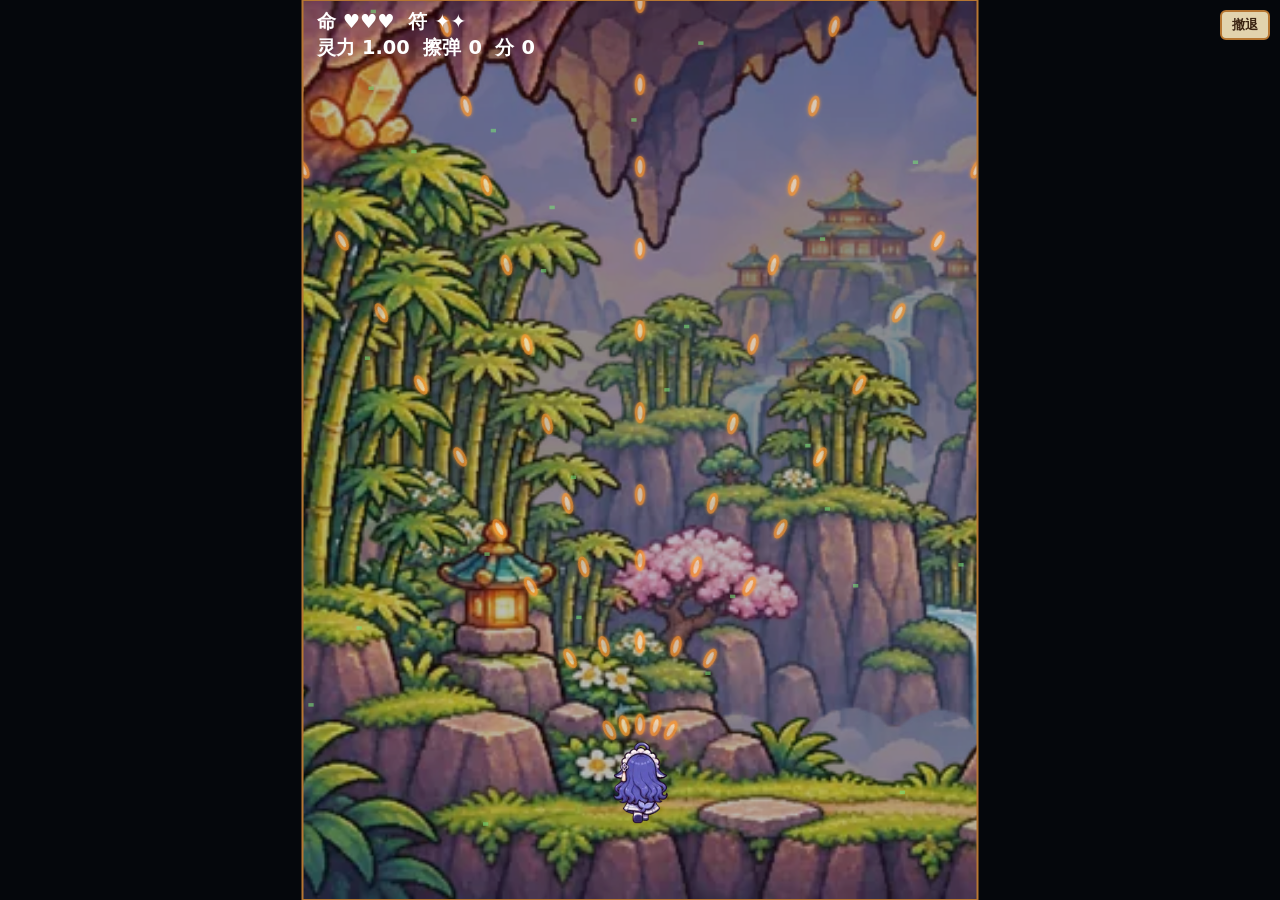
<file: danmaku/offline/index.html>
<!doctype html>
<html lang="zh-CN">
<head>
<meta charset="utf-8">
<title>斗法离线版</title>
<link rel="stylesheet" href="xs.css">
<style>
  html, body { margin: 0; height: 100%; background: #05070c; overflow: hidden; }
  /* .xs-dm 是 position:absolute; inset:0，需要一个定位祖先把它撑满 */
  #host { position: fixed; inset: 0; }
</style>
</head>
<body>
<div id="host"></div>
<script type="module" src="harness.js"></script>
</body>
</html>
</file>
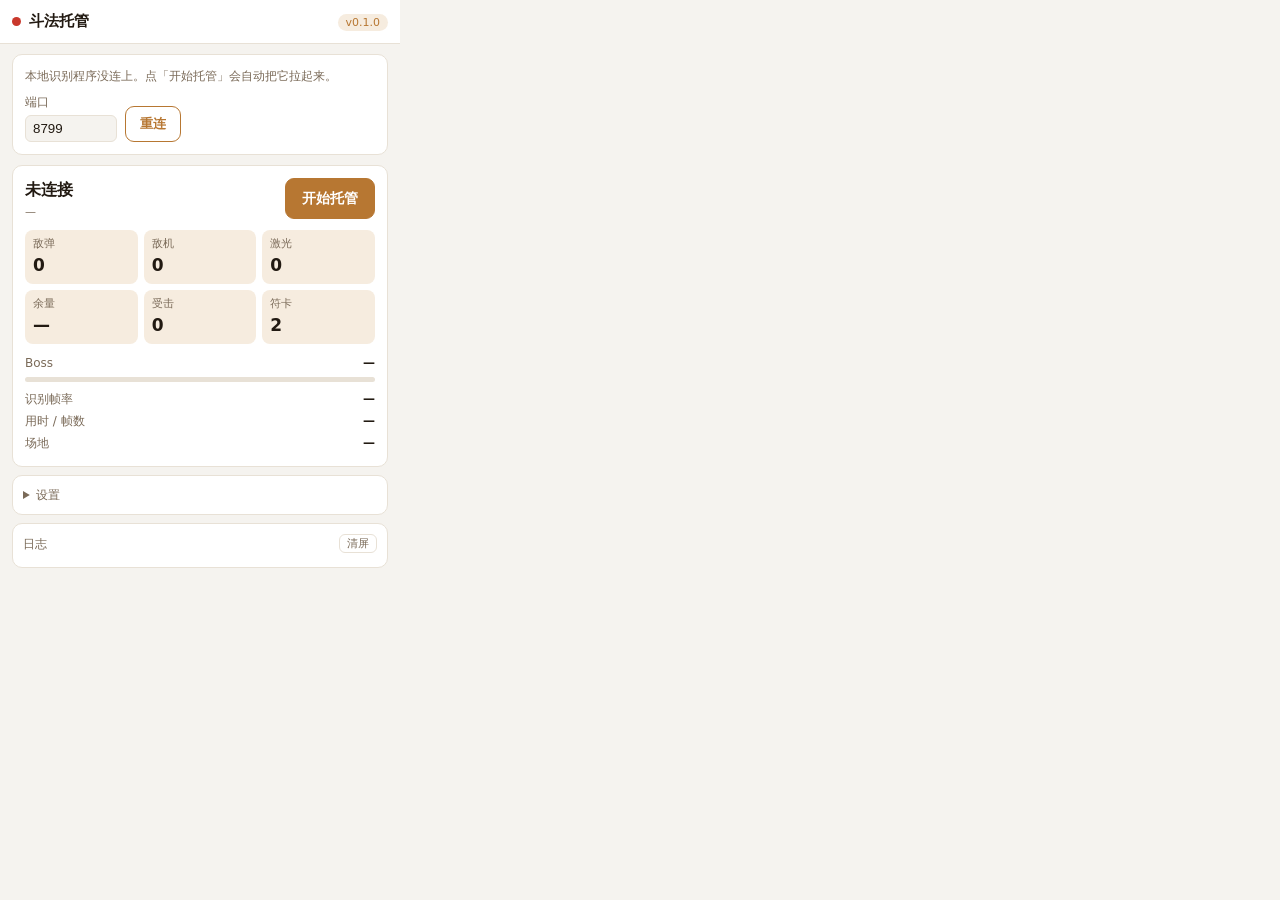
<file: danmaku/popup.html>
<!doctype html>
<html lang="zh-CN">
<head>
  <meta charset="utf-8">
  <title>斗法托管</title>
  <link rel="stylesheet" href="popup.css">
</head>
<body>
  <header class="top">
    <div class="brand">
      <span class="dot" id="dot"></span>
      <h1>斗法托管</h1>
    </div>
    <div class="top-right">
      <span class="pill" id="ver">v0.1.0</span>
    </div>
  </header>

  <div class="conn" id="conn">
    <p id="connMsg">本地识别程序没连上。点「开始托管」会自动把它拉起来。</p>
    <div class="row">
      <label>端口
        <input id="port" type="number" min="1024" max="65535" step="1" value="8799">
      </label>
      <button class="btn ghost" id="retry">重连</button>
    </div>
    <div class="conn-help hide" id="connHelp">
      <p>自动启动要先装一次 Native 宿主（只这一次）。在 <code>danmaku</code> 目录里
        <b>双击 <code>一键安装.bat</code></b> 就行，不用敲命令。</p>
      <p>装完把扩展在 <code>chrome://extensions</code> 里点一下刷新（新版要了
        nativeMessaging 权限），再点上面的「重连」。</p>
      <p>扩展 ID：<code id="extId">—</code></p>
    </div>
  </div>

  <section class="tab">
    <div class="card main">
      <div class="main-row">
        <div>
          <div class="state" id="state">未连接</div>
          <div class="sub" id="stateSub">—</div>
        </div>
        <button class="btn big" id="toggle">开始托管</button>
      </div>
      <div class="grid3">
        <div class="kpi"><small>敌弹</small><b id="kBullets">0</b></div>
        <div class="kpi"><small>敌机</small><b id="kHaz">0</b></div>
        <div class="kpi"><small>激光</small><b id="kLas">0</b></div>
        <div class="kpi"><small>余量</small><b id="kClr">—</b></div>
        <div class="kpi"><small>受击</small><b id="kHits">0</b></div>
        <div class="kpi"><small>符卡</small><b id="kBombs">2</b></div>
      </div>
      <div class="card-row"><span>Boss</span><b id="kBoss">—</b></div>
      <div class="hpbar"><i id="hpFill"></i></div>
      <div class="card-row"><span>识别帧率</span><b id="kFps">—</b></div>
      <div class="card-row"><span>用时 / 帧数</span><b id="kTime">—</b></div>
      <div class="card-row"><span>场地</span><b id="kField">—</b></div>
    </div>

    <details class="card" id="setBox">
      <summary>设置</summary>
      <label class="sw-row">
        <span>演练模式<em>只识别，不动鼠标（先看识别准不准）</em></span>
        <span class="switch"><input type="checkbox" id="cfgDry"><span></span></span>
      </label>
      <label class="sw-row">
        <span>自动放符卡<em>躲不掉时清屏保命</em></span>
        <span class="switch"><input type="checkbox" id="cfgBomb" checked><span></span></span>
      </label>
      <div class="row2">
        <label>预判时长<select id="cfgHorizon">
          <option value="0.30">0.30 秒（更保守）</option>
          <option value="0.45" selected>0.45 秒</option>
          <option value="0.60">0.60 秒</option>
        </select></label>
        <label>反应<select id="cfgReaction">
          <option value="0.7">灵敏</option>
          <option value="1.0" selected>标准</option>
          <option value="1.6">稳</option>
        </select></label>
      </div>
      <div class="row2">
        <label>识别帧率<select id="cfgFps">
          <option value="20">20</option>
          <option value="30" selected>30</option>
          <option value="45">45</option>
          <option value="60">60</option>
        </select></label>
        <label class="hint-label">改了立刻生效</label>
      </div>
    </details>

    <div class="card">
      <div class="logs-head">
        <span>日志</span>
        <button class="mini" id="clearLogs">清屏</button>
      </div>
      <ul class="logs" id="logs"></ul>
    </div>
  </section>

  <script src="popup.js"></script>
</body>
</html>
</file>
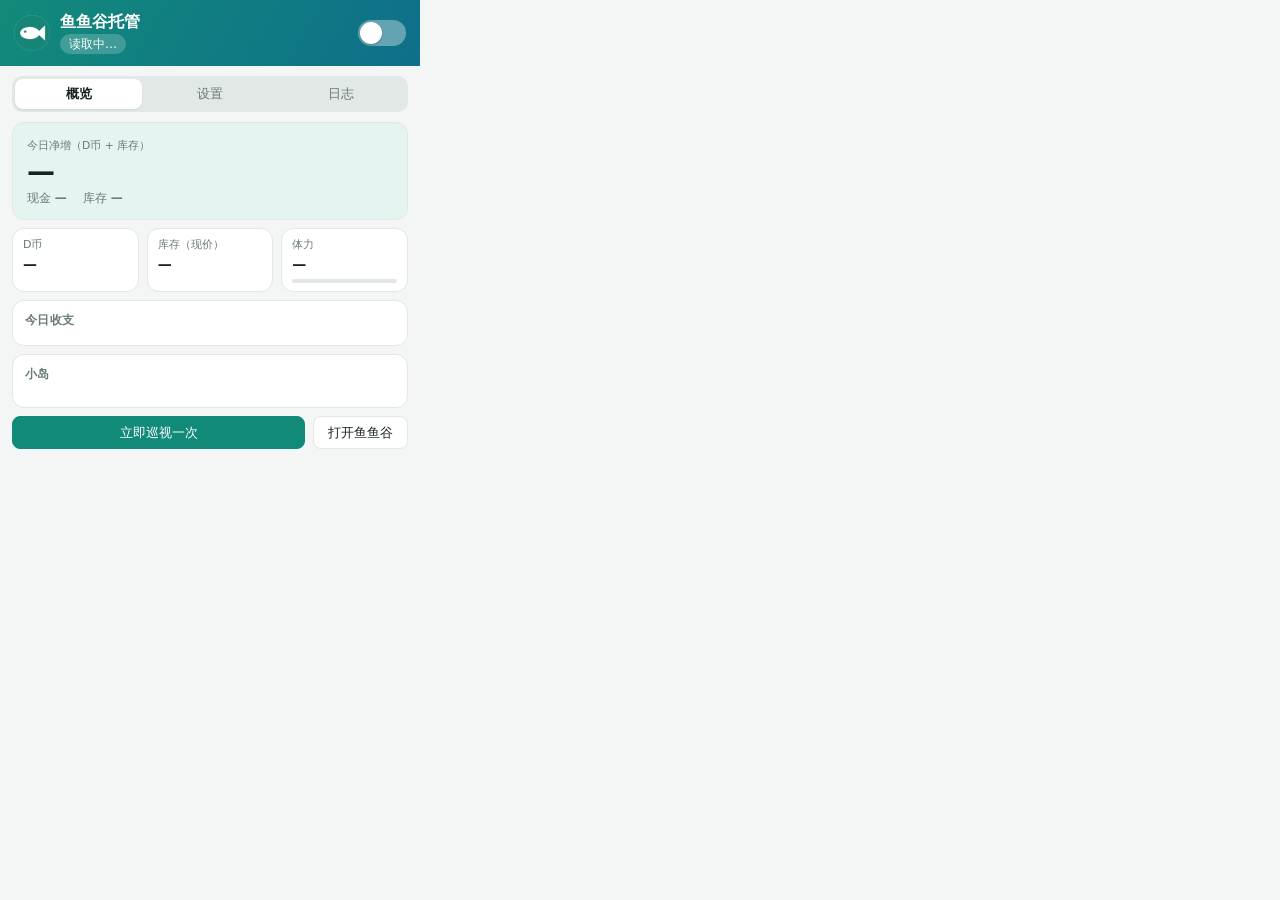
<file: extension/popup.html>
<!doctype html>
<html lang="zh-CN">
<head>
  <meta charset="utf-8" />
  <title>鱼鱼谷托管</title>
  <link rel="stylesheet" href="popup.css" />
</head>
<body>
  <header class="top">
    <img src="icons/48.png" alt="" />
    <div class="top-title">
      <h1>鱼鱼谷托管</h1>
      <div id="state" class="pill">读取中…</div>
    </div>
    <label class="switch big" title="托管总开关"><input type="checkbox" id="enabled" /><span></span></label>
  </header>

  <section id="confirm" class="card warn" hidden>
    <p><b>首次开启会自动花 D币 升级小岛。</b>只买预计 <span id="confirm-days"></span> 天内回本的项目（地块、鱼竿、镐子、洒水器、蟹笼、动物），新岛大约花 800 万，始终保留 <span id="confirm-reserve"></span> 余额。</p>
    <div class="row">
      <button id="confirm-yes" class="primary">开启并投资</button>
      <button id="confirm-noinvest">开启但不投资</button>
      <button id="confirm-cancel" class="ghost">取消</button>
    </div>
  </section>

  <nav class="tabs" role="tablist">
    <button role="tab" data-tab="home" aria-selected="true">概览</button>
    <button role="tab" data-tab="settings" aria-selected="false">设置</button>
    <button role="tab" data-tab="logs" aria-selected="false">日志</button>
  </nav>

  <main id="tab-home">
    <section class="hero">
      <small>今日净增（D币 + 库存）</small>
      <strong id="net">—</strong>
      <div class="hero-sub"><span>现金 <b id="net-cash">—</b></span><span>库存 <b id="net-stock">—</b></span></div>
    </section>
    <section class="tiles">
      <div class="tile"><small>D币</small><b id="coins">—</b></div>
      <div class="tile"><small>库存（现价）</small><b id="stock">—</b></div>
      <div class="tile"><small>体力</small><b id="energy">—</b><i class="bar"><i id="energy-bar"></i></i></div>
    </section>
    <section class="card">
      <h2>今日收支</h2>
      <dl id="pnl" class="pnl"></dl>
    </section>
    <section class="card">
      <h2>小岛</h2>
      <div id="chips" class="chips"></div>
      <dl id="isle" class="pnl"></dl>
    </section>
    <div class="row">
      <button id="run" class="primary">立即巡视一次</button>
      <button id="open">打开鱼鱼谷</button>
    </div>
  </main>

  <main id="tab-settings" hidden>
    <section class="card">
      <h2>基本</h2>
      <label class="opt"><span>演练模式<small>只算计划，不提交</small></span><i class="switch"><input type="checkbox" data-path="dry" /><span></span></i></label>
      <label class="opt"><span>自动打开站点标签页<small>托管开着但没有标签页时</small></span><i class="switch"><input type="checkbox" data-path="autoTab" /><span></span></i></label>
    </section>
    <section class="card">
      <h2>经营</h2>
      <label class="opt"><span>自动投资升级</span><i class="switch"><input type="checkbox" data-path="invest.enabled" /><span></span></i></label>
      <label class="opt"><span>回本期上限（天）</span><input type="number" min="1" max="60" step="1" data-path="invest.maxPaybackDays" /></label>
      <label class="opt"><span>保留余额（D币）</span><input type="number" min="0" step="100000" data-path="invest.reserveCoins" /></label>
      <label class="opt"><span>货船低买高卖</span><i class="switch"><input type="checkbox" data-path="cargo.enabled" /><span></span></i></label>
      <label class="opt"><span>加工坊</span><i class="switch"><input type="checkbox" data-path="craft.enabled" /><span></span></i></label>
      <label class="opt"><span>52弟 五子棋<small>每天 52 局，本地求必胜棋谱</small></span><i class="switch"><input type="checkbox" data-path="npc.enabled" /><span></span></i></label>
      <label class="opt"><span>体力不够时买咖啡</span><i class="switch"><input type="checkbox" data-path="energy.coffee" /><span></span></i></label>
    </section>
    <section class="card">
      <h2>卖货</h2>
      <label class="opt"><span>自动卖货</span><i class="switch"><input type="checkbox" data-path="sell.enabled" /><span></span></i></label>
      <label class="opt"><span>卖出门槛（%）<small>当前价 ÷ 未来最高价；0 = 有货就卖</small></span><input type="number" min="0" max="100" step="1" data-path="sell.ratio" data-scale="100" /></label>
      <label class="opt"><span>行情预测范围（岛日）<small>越小囤货越少</small></span><input type="number" min="0" max="20" step="1" data-path="sell.horizonIsleDays" /></label>
    </section>
    <section class="card">
      <h2>防偷</h2>
      <label class="opt"><span>自动续守家道具<small>被偷后 24 小时内或设了离线时段时，约 2400 D/天</small></span><i class="switch"><input type="checkbox" data-path="defense.guardItems" /><span></span></i></label>
      <label class="opt"><span>每天有固定时段关浏览器<small>种地会避开在这段时间成熟</small></span><i class="switch"><input type="checkbox" data-path="offline.enabled" /><span></span></i></label>
      <label class="opt"><span>离线时段（北京时间）</span><span class="pair"><input type="time" data-path="offline.from" /> – <input type="time" data-path="offline.to" /></span></label>
    </section>
    <section class="card">
      <h2>擂台</h2>
      <label class="opt"><span>擂台日常<small>免费：每天 30 场 + 5 个宝箱，自动换装加点</small></span><i class="switch"><input type="checkbox" data-path="arena.enabled" /><span></span></i></label>
      <label class="opt"><span>花 D币 养大肥鱼<small>训练、买史诗装备、强化；只影响守家和偷菜</small></span>
        <select data-path="arena.spend"><option value="auto">开了偷菜或离线时才花</option><option value="on">总是</option><option value="off">从不</option></select></label>
      <label class="opt"><span>每日上限（D币）</span><input type="number" min="0" step="10000" data-path="arena.dailyBudget" /></label>
    </section>
    <section class="card">
      <h2>偷菜 <em>默认关</em></h2>
      <label class="opt"><span>自动偷菜<small>盯着活跃小岛，保护期一过就去</small></span><i class="switch"><input type="checkbox" data-path="steal.enabled" /><span></span></i></label>
      <label class="opt"><span>自动买斗篷和菜篮<small>3700 D/天</small></span><i class="switch"><input type="checkbox" data-path="steal.items" /><span></span></i></label>
      <label class="opt"><span>一趟期望收益下限（D币）</span><input type="number" min="0" step="500" data-path="steal.minEV" /></label>
      <label class="opt"><span>串门帮忙<small>每天最多约 4000 D，要花体力和饲料</small></span><i class="switch"><input type="checkbox" data-path="help.enabled" /><span></span></i></label>
    </section>
  </main>

  <main id="tab-logs" hidden>
    <div class="row end">
      <button id="export" class="ghost small">导出每小时账本</button>
      <button id="clear" class="ghost small">清空</button>
    </div>
    <div id="logs" class="logs"></div>
  </main>

  <script type="module" src="popup.js"></script>
</body>
</html>
</file>
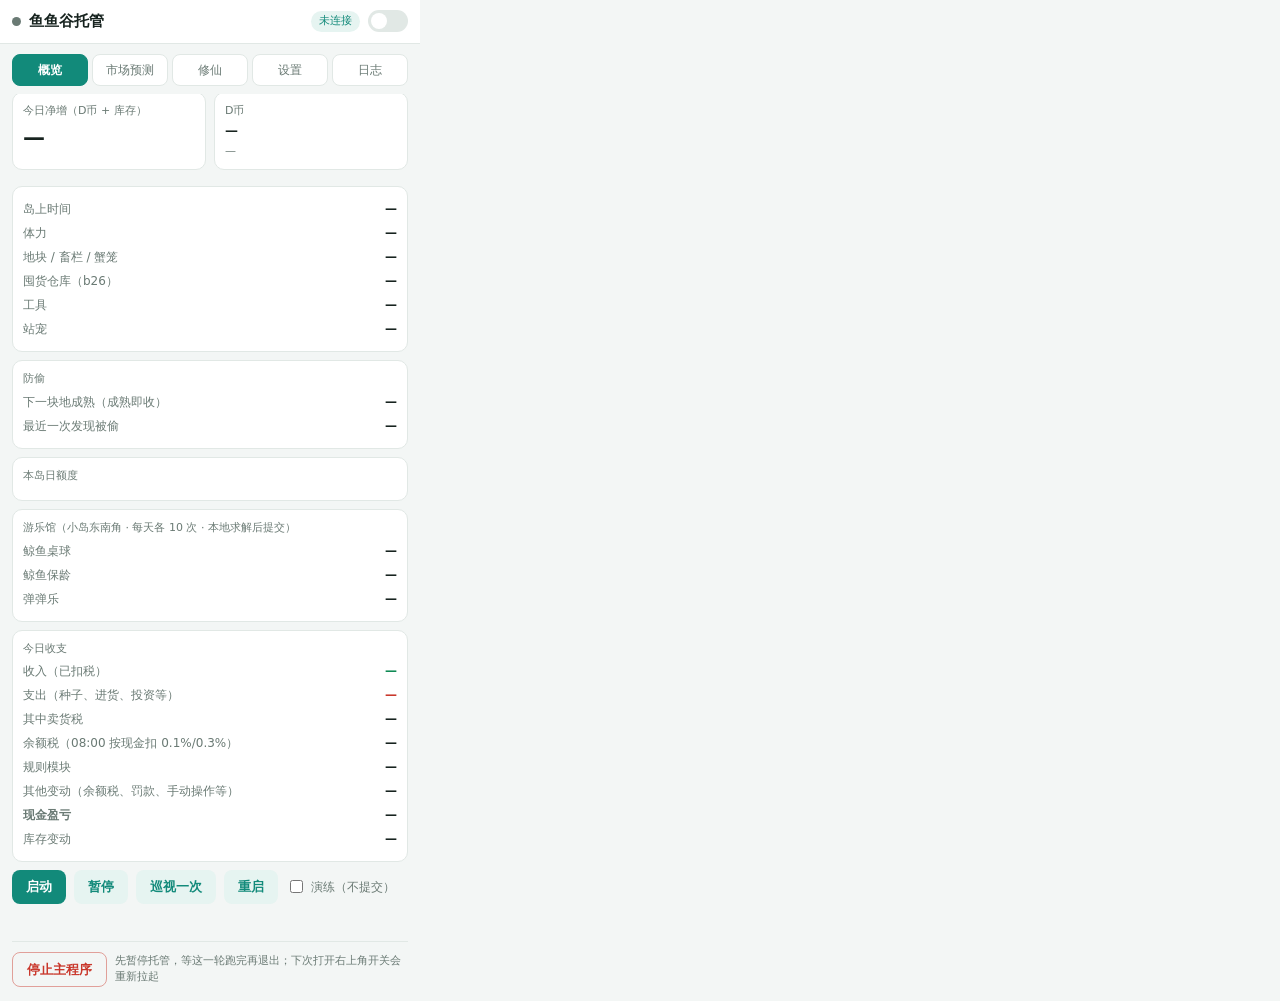
<file: gui/popup.html>
<!doctype html>
<html lang="zh-CN">
<head>
  <meta charset="utf-8" />
  <title>鱼鱼谷托管</title>
  <link rel="stylesheet" href="popup.css" />
</head>
<body>
  <header class="top">
    <div class="brand">
      <span class="dot" id="dot"></span>
      <h1>鱼鱼谷托管</h1>
      <span class="ver" id="ver"></span>
    </div>
    <div class="top-right">
      <span class="pill" id="linkState">未连接</span>
      <label class="switch" title="一键托管：主程序没在跑时会自动拉起；关掉只是暂停，不退出进程">
        <input type="checkbox" id="enabled" /><span></span>
      </label>
    </div>
  </header>

  <div class="conn launch-box" id="connBox" hidden>
    <p><b>主程序没有运行。</b>打开右上角的开关会自动启动它（无需开机自启，也不用敲命令）。</p>
    <p class="muted">自动启动失败时，也可以用下面的按钮或命令兜底：</p>
    <div class="row">
      <button id="btnLaunch">启动主程序</button>
      <button id="reconnect" class="ghost">已启动，重新连接</button>
    </div>
    <p class="muted" id="launchHint" style="margin-top:8px"></p>
    <code>如果按钮无效：在项目目录执行 node yuyugu2.mjs</code>
    <div class="row" style="margin-top:8px">
      <label>端口 <input type="number" id="port" value="8787" min="1" max="65535" /></label>
    </div>
  </div>

  <nav class="tabs">
    <button data-tab="overview" class="on">概览</button>
    <button data-tab="market">市场预测</button>
    <button data-tab="xian">修仙</button>
    <button data-tab="settings">设置</button>
    <button data-tab="logs">日志</button>
  </nav>

  <!-- 概览 -->
  <section id="tab-overview" class="tab">
    <div class="grid2">
      <div class="card big">
        <small>今日净增（D币 + 库存）</small>
        <b id="dayNet">—</b>
        <div class="sub" id="dayNetSub"></div>
      </div>
      <div class="card">
        <small>D币</small>
        <b id="coins">—</b>
        <div class="sub" id="stock">—</div>
      </div>
    </div>
    <div class="card">
      <div class="card-row"><span>岛上时间</span><b id="isleTime">—</b></div>
      <div class="card-row"><span>体力</span><b id="energy">—</b></div>
      <div class="card-row"><span>地块 / 畜栏 / 蟹笼</span><b id="scale">—</b></div>
      <div class="card-row"><span>囤货仓库（b26）</span><b id="vault">—</b></div>
      <div class="card-row"><span>工具</span><b id="tools">—</b></div>
      <div class="card-row"><span>站宠</span><b id="petCare">—</b></div>
    </div>
    <div class="card">
      <small>防偷</small>
      <div class="card-row"><span>下一块地成熟（成熟即收）</span><b id="ripeAt">—</b></div>
      <div class="card-row"><span>最近一次发现被偷</span><b id="stolenAt">—</b></div>
    </div>
    <div class="card">
      <small>本岛日额度</small>
      <div class="quotas" id="quotas"></div>
    </div>
    <div class="card">
      <small>游乐馆（小岛东南角 · 每天各 10 次 · 本地求解后提交）</small>
      <div class="card-row"><span>鲸鱼桌球</span><b id="xArcPool">—</b></div>
      <div class="card-row"><span>鲸鱼保龄</span><b id="xArcBowl">—</b></div>
      <div class="card-row"><span>弹弹乐</span><b id="xArcBounce">—</b></div>
    </div>
    <div class="card">
      <small>今日收支</small>
      <div class="card-row"><span>收入（已扣税）</span><b class="up" id="earn">—</b></div>
      <div class="card-row"><span>支出（种子、进货、投资等）</span><b class="down" id="spend">—</b></div>
      <div class="card-row"><span>其中卖货税</span><b id="tax">—</b></div>
      <div class="card-row"><span>余额税（08:00 按现金扣 0.1%/0.3%）</span><b id="balTax">—</b></div>
      <div class="card-row"><span>规则模块</span><b id="rulesInfo">—</b></div>
      <div class="card-row" id="otherRow" hidden><span>其他变动（余额税、罚款、手动操作等）</span><b id="other">—</b></div>      <div class="card-row"><span><b>现金盈亏</b></span><b id="cashNet">—</b></div>
      <div class="card-row"><span>库存变动</span><b id="stockNet">—</b></div>
    </div>
    <div class="actions">
      <button id="btnStart">启动</button>
      <button id="btnStop" class="ghost">暂停</button>
      <button id="btnOnce" class="ghost">巡视一次</button>
      <button id="btnRestart" class="ghost" title="杀掉当前进程并重新拉起，用来让改动后的代码生效">重启</button>
      <label class="chk"><input type="checkbox" id="dry" /> 演练（不提交）</label>
    </div>
    <div class="statusline" id="statusline"></div>
    <!-- 「暂停」只停托管、进程留着给面板看状态；「停止主程序」连进程一起退。
         两个按钮分开放，避免想暂停时误点到退出。 -->
    <div class="danger-zone">
      <button id="btnExit" class="danger" title="暂停托管并退出主程序进程（不是只暂停）">停止主程序</button>
      <span class="muted">先暂停托管，等这一轮跑完再退出；下次打开右上角开关会重新拉起</span>
    </div>
  </section>

  <!-- 市场预测 -->
  <section id="tab-market" class="tab" hidden>
    <div class="market-head">
      <div>
        <label>往后看几个岛日 <input type="number" id="mDays" value="12" min="1" max="24" /></label>
        <label>未来价折让 % <input type="number" id="mMark" value="6" min="0" max="50" /></label>
      </div>
      <button id="mRefresh">刷新</button>
    </div>
    <div class="market-forecast" id="mForecast"></div>
    <div class="table-wrap">
      <table class="tbl" id="mTable">
        <thead>
          <tr><th>货物</th><th>数量</th><th>现价%</th><th>峰值%</th><th>几天后</th><th>卖线</th><th>建议</th></tr>
        </thead>
        <tbody></tbody>
      </table>
    </div>
  </section>

  <!-- 修仙 -->
  <section id="tab-xian" class="tab" hidden>
    <div class="card">
      <div class="card-row">
        <span>自动修仙</span>
        <label class="switch" title="开启后每轮巡视自动收菜、浇水、炼丹、打坐">
          <input type="checkbox" id="xEnabled" /><span></span>
        </label>
      </div>
      <div class="note" id="xHint">
        灵石只在修仙内部循环（买种子、学功法、融合），<b>换不成 D 币</b>，
        开不开都不影响现金收益；开了只会额外提交动作。
      </div>
    </div>

    <div class="grid2">
      <div class="card big">
        <small>境界</small>
        <b id="xRealm">—</b>
        <div class="sub" id="xCv">—</div>
      </div>
      <div class="card">
        <small>灵石</small>
        <b id="xStone">—</b>
        <div class="sub" id="xGarden">—</div>
      </div>
    </div>

    <div class="card">
      <div class="card-row"><span>灵力</span><b id="xEnergy">—</b></div>
      <div class="card-row"><span>水壶</span><b id="xCan">—</b></div>
      <div class="card-row"><span>田亩</span><b id="xPlots">—</b></div>
      <div class="card-row"><span>地里</span><b id="xGround">—</b></div>
      <div class="card-row"><span>地里作物</span><b id="xPlotDetail">—</b></div>
      <div class="card-row"><span>药材 / 种子 / 丹药</span><b id="xBag">—</b></div>
      <div class="card-row"><span>丹炉</span><b id="xBrew">—</b></div>
      <div class="card-row"><span>打坐</span><b id="xMed">—</b></div>
      <div class="card-row"><span>功法</span><b id="xTech">—</b></div>
      <div class="card-row"><span>下次为修仙醒来</span><b id="xWake">—</b></div>
    </div>

    <div class="card">
      <small>战力与功法（本地按规则算：境界层数 × 灵根效率 × 功法倍率）</small>
      <div id="xCombat"></div>
    </div>

    <div class="card">
      <small>灵根与融合（融合不可逆，灵根 −1）</small>
      <div id="xRoots"></div>
    </div>

    <div class="card">
      <small class="has-hint" title="试炼就是论剑台的三关（秘境竹林 / 魔窟 / 葬剑山），切磋不在其中。论剑台在宗门广场上，和丹房、藏经阁的门并列，不在藏经阁里。&#10;秘境探索是另一套池子（每天 3 次）：右上角常驻菜单的「🗺 秘境」和论剑台对话框里都能进。">试炼 · 论剑台（首通给培元丹 · 战斗是弹幕小游戏，只能手动点）</small>
      <div id="xStages"></div>
    </div>

    <div class="card">
      <small>人脉（好感 / 关系 / 往事章节）</small>
      <div id="xNpc"></div>
    </div>

    <div class="card">
      <small>丹方（手里的材料够不够炼）</small>
      <div id="xRecipes"></div>
    </div>

    <div class="card">
      <small>作物（种子价 / 卖价 / 生长时间 / 解锁药园等级）</small>
      <div id="xCrops"></div>
    </div>

    <div class="card">
      <small>资源统计（灵石口径）</small>
      <div class="card-row"><span>修仙家底（灵石 + 药材 + 种子 + 丹药 + 成熟作物）</span><b id="xAssets">—</b></div>
      <div class="card-row"><span>药材 / 种子</span><b id="xAssetHerbs">—</b></div>
      <div class="card-row"><span>丹药 / 地里可收</span><b id="xAssetPills">—</b></div>
      <div class="card-row"><span>秘境材料（无用途，不估值）</span><b id="xAssetMats">—</b></div>
      <div class="card-row"><span>累计收获 / 动作</span><b id="xAssetHist">—</b></div>
      <div class="card-row"><span>今日丹毒 / 斗法</span><b id="xAssetDaily">—</b></div>
      <div class="card-row"><span>试炼首通 / 剧情</span><b id="xAssetClears">—</b></div>
    </div>

    <div class="card">
      <small>修仙 2.0 · 宗门、人脉与秘境</small>
      <div class="card-row"><span>宗门身份 / 心境 / 气运 / 声望 / 贡献</span><b id="x2Sect">—</b></div>
      <div class="card-row"><span>今日俸禄</span><b id="x2Stipend">—</b></div>
      <div class="card-row"><span>宗门委托</span><b id="x2Tasks">—</b></div>
      <div class="card-row"><span>人脉叙话</span><b id="x2Talk">—</b></div>
      <div class="card-row"><span>机缘</span><b id="x2Ev">—</b></div>
      <div class="card-row"><span>同门斗法</span><b id="x2Duel">—</b></div>
      <div class="card-row"><span>秘境次数</span><b id="x2Realm">—</b></div>
      <div class="card-row"><span>秘境地图</span><b id="x2Areas">—</b></div>
      <div class="card-row"><span>配招</span><b id="x2Slots">—</b></div>
      <div class="card-row"><span>材料（玄铁 / 灵玉 / 妖丹）</span><b id="x2Mats">—</b></div>
    </div>

    <div class="card xian">
      <small>策略</small>
      <div class="field">
        <label class="has-hint" title="药园 Lv5 之前，培元丹每颗 +40 药园经验，比早一天升境界更划算">突破策略</label>
        <select id="xBreak">
          <option value="smart">先攒丹喂药园（推荐）</option>
          <option value="eager">到瓶颈就突破</option>
          <option value="manual">不自动突破</option>
        </select>
      </div>
      <div class="field">
        <label class="has-hint" title="融合会减少一条基础灵根，且不可逆；失败还会掉修为">自动融合灵根</label>
        <input type="checkbox" id="xFuse" />
      </div>
      <div class="field">
        <label class="has-hint" title="严格按这个数留：灵力低于它就停掉所有耗灵力的动作（锄地、播种、浇水、收菜、炼丹都停），先把灵力补回来——背包里有回灵丹就先吃一颗，没有就等自然回复（每 6 分钟回 1 点）。不耗灵力的动作（打坐、买卖、突破）照常。&#10;秘境（15 点）和同门斗法（10 点）也守这条线：扣完不能低于这个数。所以填 30 时，灵力要攒到 45 才进秘境、到 40 才斗法——每 6 分钟才回 1 点，节奏会明显变慢。">预留灵力</label>
        <input type="number" id="xReserve" min="0" max="100" step="5" value="0" />
      </div>
      <div class="note">融合不可逆（灵根 −1），默认关闭。只在修为损耗最小的窗口尝试。</div>
      <div class="note">预留填几就留几（上限 100）；0 = 不手动锁，交给系统按秘境/斗法的下一次门票自动留。</div>
    </div>

    <div class="actions">
      <button id="xRefresh">刷新</button>
      <button id="xOnce" class="ghost" title="立刻唤醒主程序跑一轮（含修仙）">巡视一次</button>
    </div>
    <div class="statusline" id="xStatus"></div>
  </section>

  <!-- 设置 -->
  <section id="tab-settings" class="tab" hidden>
    <div class="settings" id="settings"></div>
    <div class="actions">
      <button id="cfgSave">保存设置</button>
      <button id="cfgReset" class="ghost">重新读取</button>
    </div>
    <div class="statusline" id="cfgStatus"></div>
  </section>

  <!-- 日志 -->
  <section id="tab-logs" class="tab" hidden>
    <div class="log-toolbar">
      <div class="seg">
        <button id="logModeNow" class="on">本次运行</button>
        <button id="logModeHist">历史记录</button>
        <button id="logModeLegacy">旧插件记录</button>
      </div>
      <label class="chk"><input type="checkbox" id="logAuto" checked /> 自动刷新</label>
    </div>
    <div class="log-toolbar" id="histBar" hidden>
      <label class="chk">日期
        <select id="histDay"></select>
      </label>
      <span class="muted" id="histInfo"></span>
      <button id="logAll" class="ghost" hidden>显示全部</button>
      <button id="logClear" class="ghost">清屏</button>
    </div>
    <div class="log-toolbar" id="legacyBar" hidden>
      <span class="muted" id="legacyInfo"></span>
      <button id="legacyAll" class="ghost" hidden>显示全部</button>
      <button id="legacyRefresh" class="ghost">重新读取</button>
    </div>
    <div class="logs" id="logs"></div>
  </section>

  <script src="popup.js" type="module"></script>
</body>
</html>
</file>
<file: danmaku/offline/xs.css>
/* 大肥鱼修仙记 */
.xs{position:absolute;inset:0;overflow:hidden;background:#10202a;user-select:none;-webkit-user-select:none;font-family:system-ui,"PingFang SC","Microsoft YaHei",sans-serif;--ink:#3b2412;--paper:#fbe9bf;--wood:#5b3214;--wood2:#d79b4a}
.xs-cv{position:absolute;inset:0;width:100%;height:100%;display:block;touch-action:none}
.xs-fade{position:absolute;inset:0;background:#000;opacity:0;pointer-events:none;transition:opacity .2s;z-index:30}.xs-fade.on{opacity:1}
.xs-hud{position:absolute;right:10px;top:10px;display:grid;grid-template-columns:auto auto;gap:6px 8px;align-items:center;justify-items:end;z-index:5;pointer-events:none}
.xs-hud-place{grid-column:1/3;padding:4px 12px;border-radius:6px;background:linear-gradient(#8a5a2b,#6b3f1a);color:#ffe9b8;border:2px solid #2a170a;box-shadow:inset 0 0 0 2px #c89a5a;font-size:14px}
.xs-hud-clock{grid-column:1/3;padding:3px 10px;border-radius:6px;background:var(--paper);border:2px solid var(--wood);color:var(--ink);font-size:13px;font-variant-numeric:tabular-nums}
.xs-hud-chip{padding:2px 8px;border-radius:6px;background:var(--paper);border:2px solid var(--wood);color:var(--ink);font-size:12px;font-variant-numeric:tabular-nums}
.xs-hud-energy{position:fixed;right:14px;bottom:90px;width:22px;height:120px;border:3px solid var(--wood);border-radius:5px;background:#3a2a1a;display:flex;align-items:flex-end;overflow:visible}
.xs-hud-energy i{display:block;width:100%;background:linear-gradient(#7af0b0,#2fa86f);transition:height .3s}.xs-hud-energy.low i{background:linear-gradient(#ff9a7a,#d6402a)}
.xs-hud-energy small{position:absolute;right:28px;bottom:0;white-space:nowrap;font-size:11px;color:#fff;text-shadow:0 1px 2px #000}
.xs-menu{position:absolute;left:10px;top:10px;z-index:5;display:flex;gap:6px}
.xs-btn{font:inherit;font-weight:700;padding:6px 12px;border-radius:6px;border:2px solid var(--wood);background:var(--paper);color:var(--ink);box-shadow:inset 0 0 0 1px var(--wood2),0 2px 0 var(--wood);cursor:pointer}
.xs-hotbar{position:absolute;left:50%;bottom:10px;transform:translateX(-50%);display:flex;gap:3px;padding:5px;border-radius:8px;background:linear-gradient(#a8743c,#7a4c22);border:3px solid #2a170a;box-shadow:inset 0 0 0 2px #e0b878,0 4px 10px #0007;z-index:5}
.xs-slot{position:relative;width:46px;height:46px;display:flex;align-items:center;justify-content:center;padding:0;border:2px solid #5a3a18;border-radius:4px;background:#f3dfae;cursor:pointer}
.xs-slot.on{outline:3px solid #ff4a3a;outline-offset:-1px;background:#fff3cf}
.xs-slot-key{position:absolute;left:3px;top:0;font-style:normal;font-size:10px;color:#7a5530}.xs-slot-n{position:absolute;right:2px;bottom:0;font-size:11px;font-weight:700;color:var(--ink);text-shadow:0 0 2px #fff}
.xs-emoji{line-height:1}
.xs-act{position:absolute;right:46px;bottom:86px;z-index:6;font:inherit;font-weight:800;padding:12px 18px;border-radius:14px;border:3px solid #2a170a;background:linear-gradient(#ffe08a,#f2b63c);color:var(--ink);box-shadow:0 3px 0 #2a170a;cursor:pointer}
.xs-joy{display:none;position:absolute;width:110px;height:110px;margin:-55px 0 0 -55px;border-radius:50%;background:rgba(255,255,255,.12);border:2px solid rgba(255,255,255,.35);pointer-events:none;z-index:4}.xs-joy i{position:absolute;left:35px;top:35px;width:40px;height:40px;border-radius:50%;background:rgba(255,255,255,.6)}
.xs-toast{position:absolute;left:50%;top:60px;transform:translateX(-50%);display:flex;flex-direction:column;gap:4px;align-items:center;z-index:20;pointer-events:none}.xs-toast p{margin:0;padding:6px 14px;border-radius:6px;background:rgba(59,36,18,.88);color:#fff6df;font-size:13px}
/* 星露谷式对话框 */
.xs-dlg{position:absolute;left:50%;bottom:12px;transform:translateX(-50%);width:min(880px,calc(100% - 16px));z-index:25}
.xs-dlg-box{display:flex;gap:8px;align-items:stretch}
.xs-dlg-main{position:relative;flex:1;min-height:150px;padding:16px 22px 22px;background:var(--paper);border:4px solid var(--wood);border-radius:4px;box-shadow:inset 0 0 0 3px var(--wood2),inset 0 0 0 6px var(--paper),inset 0 0 0 8px #b77732,0 6px 16px #0009;cursor:pointer}
.xs-dlg-name{display:inline-block;margin-bottom:6px;font-size:15px;color:#6b3d0e}
.xs-dlg-text{margin:0;font-size:19px;line-height:1.7;color:var(--ink);white-space:pre-wrap;min-height:3.2em}
.xs-dlg-more{position:absolute;right:16px;bottom:8px;font-style:normal;color:#b23c17;animation:xs-blink 1s infinite}@keyframes xs-blink{50%{opacity:0}}
.xs-dlg-opts{display:flex;flex-direction:column;gap:3px;margin-top:6px}
.xs-dlg-opt{font:inherit;font-size:17px;text-align:left;padding:5px 10px;border:2px solid transparent;border-radius:3px;background:none;color:var(--ink);cursor:pointer}.xs-dlg-opt:hover,.xs-dlg-opt:focus-visible{border-color:#b77732;background:#ffe9a8;outline:none}
.xs-dlg-face{flex:none;width:176px;display:flex;flex-direction:column;align-items:center;gap:4px;padding:8px;background:var(--paper);border:4px solid var(--wood);border-radius:4px;box-shadow:inset 0 0 0 3px var(--wood2),0 6px 16px #0009}
.xs-dlg-face span{display:block;width:150px;height:150px;background-size:300% 100%;background-color:#e8cf98;box-shadow:inset 0 0 0 2px #b77732}.xs-dlg-face b{font-size:15px;color:#6b3d0e}
@media(max-width:700px){.xs-dlg-face{width:96px}.xs-dlg-face span{width:80px;height:80px}.xs-dlg-text{font-size:15px}.xs-dlg-main{min-height:118px;padding:12px 14px 18px}.xs-slot{width:34px;height:34px}.xs-hotbar{gap:2px;padding:3px}.xs-act{bottom:60px;right:40px}.xs-hud-energy{bottom:60px;height:90px}}
/* 格子面板 */
.xs-sheet{position:absolute;inset:0;display:flex;align-items:center;justify-content:center;background:rgba(10,8,4,.35);z-index:24}
.xs-sheet-box{width:min(620px,calc(100% - 20px));max-height:calc(100% - 40px);overflow:auto;padding:12px 14px 14px;background:var(--paper);border:4px solid var(--wood);border-radius:4px;box-shadow:inset 0 0 0 3px var(--wood2),inset 0 0 0 6px var(--paper),inset 0 0 0 8px #b77732,0 8px 20px #000a}
.xs-sheet-head{display:flex;align-items:center;gap:6px;margin-bottom:10px}.xs-sheet-head b{font-size:17px;color:#6b3d0e;margin-right:auto}
.xs-tab{font:inherit;font-size:14px;padding:4px 10px;border:2px solid #b77732;border-radius:4px;background:#f3dfae;color:var(--ink);cursor:pointer}.xs-tab.on{background:#ffd27a;border-color:var(--wood)}
.xs-sheet-x{font:inherit;width:32px;height:32px;border:2px solid var(--wood);border-radius:4px;background:#e8c88a;color:var(--ink);cursor:pointer}
.xs-grid{display:grid;grid-template-columns:repeat(auto-fill,minmax(86px,1fr));gap:6px}
.xs-cell{position:relative;display:flex;flex-direction:column;align-items:center;gap:2px;min-height:96px;padding:6px 4px;border:2px solid #8a5a2b;border-radius:4px;background:#f6e3b4;color:var(--ink);font:inherit;cursor:pointer}
.xs-cell:hover{background:#fff1c4;border-color:#d0451b}.xs-cell.off{opacity:.45;cursor:default}.xs-cell.empty{background:#ead09a;border-style:dashed;cursor:default}
.xs-cell-name{font-size:13px;font-weight:700}.xs-cell-sub{font-size:11px;color:#7a5530}.xs-cell-n{position:absolute;right:4px;top:2px;font-style:normal;font-size:12px;font-weight:800;color:#b23c17}
.xs-sheet-note{margin:10px 2px 0;font-size:12px;color:#7a5530}
.xs-icon{image-rendering:auto;display:block}
.xs-float{position:absolute;transform:translate(-50%,-100%);pointer-events:none;font-weight:800;font-size:15px;color:#fff;text-shadow:0 1px 0 #3b2412,0 0 3px #3b2412;animation:xs-up 1.1s ease-out forwards;z-index:12;white-space:nowrap}.xs-float.bad{color:#ffb3a0}.xs-float.good{color:#fff2a0}.xs-float.blue{color:#bfe8ff}
@keyframes xs-up{to{transform:translate(-50%,-160%);opacity:0}}
@media(max-width:700px){.xs-grid{grid-template-columns:repeat(4,1fr)}.xs-cell{min-height:82px}}
.xs-dlg-face[hidden],.xs-ui[hidden]{display:none!important}
.xs-goal{position:absolute;left:10px;top:56px;max-width:min(320px,60%);z-index:5;padding:6px 10px;border-radius:6px;background:rgba(251,233,191,.94);border:2px solid var(--wood);color:var(--ink);font-size:13px;line-height:1.5;pointer-events:none;box-shadow:0 2px 0 var(--wood)}.xs-goal b{display:block;font-size:11px;color:#b23c17}
.xs-host{position:absolute;inset:0;z-index:20;background:#10202a;overflow:hidden}
.xs-brew{position:absolute;inset:0;display:flex;align-items:center;justify-content:center;background:rgba(10,6,2,.55);z-index:26;touch-action:none}
.xs-brew-box{display:flex;flex-direction:column;align-items:center;gap:6px;padding:12px 16px;background:var(--paper);border:4px solid var(--wood);border-radius:4px;box-shadow:inset 0 0 0 3px var(--wood2),0 8px 20px #000a}
.xs-brew-box b{font-size:17px;color:#6b3d0e}.xs-brew-tip{margin:0;font-size:13px;color:#7a5530}.xs-brew-cv{background:#f3dfae;border:2px solid #b77732;border-radius:4px;cursor:pointer}
.xs-med{position:absolute;left:50%;top:70px;transform:translateX(-50%);z-index:6;display:flex;flex-direction:column;align-items:center;padding:6px 14px;border-radius:6px;background:rgba(20,40,40,.82);border:2px solid #6fe0c0;color:#dffff6;pointer-events:none}.xs-med b{font-size:15px}.xs-med span{font-size:13px;font-variant-numeric:tabular-nums}.xs-med small{font-size:11px;opacity:.8}
/* 弹幕斗法 */
.xs-dm{position:absolute;inset:0;z-index:40;background:#05070c;touch-action:none;user-select:none}
.xs-dm-cv{position:absolute;inset:0;width:100%;height:100%;display:block;touch-action:none;cursor:crosshair}
.xs-dm-btn{position:absolute;bottom:18px;width:64px;height:64px;border-radius:50%;border:3px solid rgba(255,255,255,.7);background:rgba(30,40,60,.55);color:#fff;font:800 22px system-ui;touch-action:none;display:none}
.xs-dm-btn.slow{left:14px}.xs-dm-btn.bomb{right:14px;background:rgba(160,40,90,.6)}
.xs-dm-quit{position:absolute;right:10px;top:10px;font:600 13px system-ui;padding:4px 10px;border-radius:6px;border:2px solid #b77732;background:rgba(251,233,191,.9);color:#3b2412;cursor:pointer}
@media (pointer:coarse){.xs-dm-btn{display:block}}

/* 对话选项：和正文分开，像按钮 */
.xs-dlg-opts{margin-top:10px;padding-top:8px;border-top:2px dashed #c9954c;gap:6px}
.xs-dlg-opt{display:block;width:100%;padding:7px 12px;border:2px solid #b77732!important;border-radius:6px;background:#fff6d8;box-shadow:0 2px 0 #b77732;font-weight:700;color:#5b3214}
.xs-dlg-opt:hover,.xs-dlg-opt:focus-visible{background:#ffe08a;border-color:#7a3d0c!important}
/* 目标：一行小条，点开看全文 */
.xs-goal{pointer-events:auto;cursor:pointer;max-width:min(260px,52vw);padding:3px 8px;font-size:12px;line-height:1.4;display:flex;gap:6px;align-items:baseline;opacity:.92}
.xs-goal b{display:inline;font-size:11px;flex:none}.xs-goal span{white-space:nowrap;overflow:hidden;text-overflow:ellipsis}
.xs-goal.open span{white-space:normal}
@media(max-width:700px){.xs-slot{width:30px;height:30px}.xs-slot-key{display:none}.xs-hotbar{bottom:6px;padding:2px;border-width:2px}.xs-hud-energy{bottom:48px;height:70px;width:16px}}
@media(max-width:700px){.xs-menu{gap:4px;left:6px;top:6px}.xs-btn{font-size:12px;padding:3px 8px}.xs-hud{right:6px;top:6px;gap:3px 4px}.xs-hud-place{font-size:12px;padding:2px 8px}.xs-hud-clock{font-size:11px;padding:1px 6px}.xs-hud-chip{font-size:10px;padding:1px 5px}.xs-goal{top:38px;left:6px;font-size:11px}}

.xs-hud-help{grid-column:1/3;pointer-events:auto;font:inherit;font-size:12px;padding:3px 10px;border-radius:6px;border:2px solid var(--wood);background:#ffe9a8;color:var(--ink);cursor:pointer;box-shadow:0 2px 0 #0004}
.xs-hud-help:hover{background:#fff3c8}
.xs-guide{display:grid;gap:10px;font-size:13px;line-height:1.65;color:var(--ink)}
.xs-guide section{padding:8px 10px;background:#fff6dc;border:2px solid #d8b47a;border-radius:4px}
.xs-guide b{display:block;color:#6b3d0e;font-size:14px;margin-bottom:2px}
.xs-guide p{margin:2px 0}
@media(max-width:700px){.xs-hud-help{font-size:11px;padding:2px 8px}.xs-guide{font-size:12px}}
.xs-sheet-head{flex-wrap:wrap}.xs-tab{white-space:nowrap}
@media(max-width:700px){.xs-sheet-head b{flex:1 1 calc(100% - 44px);margin-right:0}.xs-sheet-head .xs-tab{order:2;flex:1 1 auto;padding-left:6px;padding-right:6px}}
/* 修仙 2.0 · 第一批 */
.xs-sheet-note{white-space:pre-line}
.xs2-face{display:inline-block;flex:none;border-radius:6px;background-size:300% 100%;background-position:0 0;background-color:#e8cf98;box-shadow:inset 0 0 0 2px #b77732}
.xs2-ev{position:absolute;inset:0;z-index:30;display:grid;place-items:center;background:rgba(10,8,4,.55)}
.xs2-ev-card{width:min(560px,calc(100% - 20px));max-height:calc(100% - 20px);overflow:auto;background:var(--paper);border:4px solid var(--wood);border-radius:4px;box-shadow:inset 0 0 0 3px var(--wood2),0 10px 30px #000a;color:var(--ink);animation:xs2Pop .35s ease-out}
@keyframes xs2Pop{from{transform:scale(.85);opacity:0}to{transform:none;opacity:1}}
.xs2-ev-img{width:100%;aspect-ratio:4/3;max-height:42vh;background-size:400% 300%;background-repeat:no-repeat;border-bottom:3px solid var(--wood)}
.xs2-ev-who{display:flex;align-items:center;gap:8px;padding:8px 12px 0}.xs2-ev-who .xs2-face{width:48px;height:48px}.xs2-ev-who b{color:#6b3d0e}.xs2-ev-who small{color:#8a6a4a}
.xs2-ev-body{padding:8px 14px}.xs2-ev-body b{display:block;font-size:16px;color:#6b3d0e;margin-bottom:4px}.xs2-ev-body p{margin:0;line-height:1.7;font-size:14px;white-space:pre-line}
.xs2-ev-acts{display:flex;flex-direction:column;gap:6px;padding:4px 14px 14px}.xs2-ev-acts .xs-btn{text-align:left}.xs2-ev-acts .ghost{opacity:.8}
@media(max-width:700px){.xs2-ev-img{max-height:30vh}.xs2-ev-body p{font-size:13px}}
/* ---------- xs2-b：自动对战 + 秘境 ---------- */
.xs-toast{z-index:29}
.xs3-ov{position:absolute;inset:0;z-index:21;display:grid;place-items:center;background:rgba(10,8,4,.6);color:var(--ink);overflow:auto}
.xs3-el{display:inline-block;min-width:20px;padding:0 5px;margin:0 3px;border-radius:10px;font-size:12px;font-weight:700;line-height:20px;text-align:center;color:#fff;background:#8a7a6a;box-shadow:inset 0 0 0 1px #0004}
.el-fire{--ec:#e0533a}.el-water{--ec:#3a7fd8}.el-wood{--ec:#3f9a4a}.el-metal{--ec:#c9a227}.el-earth{--ec:#9a6b3a}.el-ice{--ec:#5cc4e0}.el-thunder{--ec:#8a5ad8}.el-wind{--ec:#4fbf9a}.el-lava{--ec:#e07a1a}.el-poison{--ec:#6aa020}.el-none{--ec:#8a7a6a}
.xs3-el{background:var(--ec)}
.xs3-cards{display:grid;grid-template-columns:repeat(4,1fr);gap:6px}
.xs3-card{position:relative;overflow:hidden;min-height:74px;padding:6px 6px 5px;border-radius:6px;background:linear-gradient(#fff6dc,#f3dca6);border:2px solid var(--wood);box-shadow:inset 0 3px 0 var(--ec,#8a7a6a);display:flex;flex-direction:column;gap:2px;cursor:pointer;transition:transform .15s}
.xs3-card b{font-size:13px;color:#4a2a0e;line-height:1.25}.xs3-card small{font-size:11px;color:var(--ec);font-weight:700}.xs3-card i{font-style:normal;font-size:10px;color:#8a6a4a;margin-top:auto}
.xs3-card.back{align-items:center;justify-content:center;background:repeating-linear-gradient(45deg,#6b3f1a 0 8px,#7d4c22 8px 16px);border-color:#2a170a;box-shadow:inset 0 0 0 3px #c89a5a;cursor:default}
.xs3-card.back b{font-size:26px;color:#ffe9b8;text-shadow:0 2px 0 #2a170a}.xs3-card.back small{color:#ffe9b8;font-weight:400}
.xs3-card.sel{transform:translateY(-4px);border-color:#d8401a;box-shadow:inset 0 3px 0 var(--ec),0 0 0 3px #ffb347}
.xs3-card.sm{min-height:58px;padding:4px 5px}.xs3-card.sm b{font-size:12px}.xs3-card.sm i{display:none}
.xs3-card.on{border-color:#ffb347;box-shadow:inset 0 3px 0 var(--ec),0 0 10px #ffb347}.xs3-card.flip{animation:xs3Flip .35s ease-out}
.xs3-cd{position:absolute;left:0;right:0;bottom:0;height:0;background:#0006;pointer-events:none;transition:height .1s linear}
@keyframes xs3Flip{from{transform:rotateY(90deg)}to{transform:none}}
.xs3-note{display:block;font-size:12px;color:#8a3a1a;margin-top:2px}
.xs3-prep-card,.xs3-pick-card{width:min(620px,calc(100% - 16px));margin:8px auto;background:var(--paper);border:4px solid var(--wood);border-radius:4px;box-shadow:inset 0 0 0 3px var(--wood2),0 10px 30px #000a;padding:12px 14px;animation:xs2Pop .3s ease-out}
.xs3-prep-head{display:flex;gap:10px;align-items:center}.xs3-prep-head b{font-size:18px;color:#6b3d0e}.xs3-prep-head small{display:block;color:#8a6a4a;font-size:12px}
.xs3-sub{margin:10px 0 5px;font-size:13px;font-weight:700;color:#6b3d0e}.xs3-info{white-space:pre-line;font-size:12px;line-height:1.6;color:#6a4a2a;margin:8px 0}
.xs3-pool{margin-top:6px;padding:6px;border:2px dashed var(--wood2);border-radius:6px;display:grid;grid-template-columns:repeat(4,1fr);gap:5px}.xs3-pool p{grid-column:1/-1;margin:0;font-size:12px}.xs3-tip{font-size:11px;color:#8a6a4a}
.xs3-acts{display:grid;grid-template-columns:1fr 1fr;gap:6px}.xs3-acts .go{background:#ffd27a}.xs-btn.ghost{opacity:.85}
/* 战报 */
.xs3-fight{background:radial-gradient(#0000,#000c),var(--bg,linear-gradient(#2a3a4a,#141c24)) center/cover;place-items:stretch}
.xs3-fwrap{display:flex;flex-direction:column;gap:8px;padding:10px;max-width:980px;width:100%;margin:auto;box-sizing:border-box}
.xs3-top{display:flex;gap:10px;align-items:center;justify-content:space-between;padding:6px 12px;background:var(--paper);border:3px solid var(--wood);border-radius:6px}.xs3-top .xs3-note{margin:0}.xs3-time{font-variant-numeric:tabular-nums;font-weight:700}
.xs3-arena{position:relative;display:grid;grid-template-columns:1fr auto 1fr;gap:8px;align-items:start}
.xs3-vs{align-self:center;font-size:28px;font-weight:900;color:#ffe9b8;text-shadow:0 3px 0 #6b3f1a,0 0 10px #000}
.xs3-side{background:#fbe9bfee;border:3px solid var(--wood);border-radius:6px;padding:8px;display:flex;flex-direction:column;gap:6px;min-width:0}
.xs3-name{display:flex;align-items:center;gap:4px;flex-wrap:wrap}.xs3-name b{color:#4a2a0e}.xs3-name small{color:#8a6a4a;font-size:11px;margin-left:auto}
.xs3-hp{position:relative;height:16px;border-radius:8px;background:#3a2a1a;border:2px solid var(--wood);overflow:hidden}.xs3-hp i{position:absolute;inset:0 auto 0 0;background:linear-gradient(#ff8a7a,#d6402a);transition:width .12s}
.xs3-hp u{position:absolute;inset:0 auto 0 0;background:#8fd8ffaa;text-decoration:none}.xs3-hp span{position:absolute;inset:0;text-align:center;font-size:11px;line-height:14px;color:#fff;text-shadow:0 1px 1px #000}
.xs3-hp.big{height:20px;min-width:160px}.xs3-hp.big i{background:linear-gradient(#7af0b0,#2fa86f)}.xs3-hp.big.low i{background:linear-gradient(#ff9a7a,#d6402a)}.xs3-hp.big span{line-height:18px;font-size:12px}
.xs3-stage{height:clamp(90px,22vh,170px);display:grid;place-items:end center}
.xs3-spr{width:clamp(90px,20vh,160px);aspect-ratio:1;background-repeat:no-repeat;image-rendering:auto}.s1 .xs3-spr:not(.face){transform:scaleX(-1)}
.xs3-spr.face{border-radius:50%;background-size:300% 100%;border:3px solid var(--wood);box-shadow:0 4px 0 #0004;width:clamp(80px,17vh,130px)}
.xs3-cast{position:relative;height:18px;border-radius:4px;background:#0003;overflow:hidden}.xs3-cast i{position:absolute;inset:0 auto 0 0;background:linear-gradient(90deg,#ffd27a,#ff9a3a)}.xs3-cast span{position:absolute;inset:0;font-size:12px;line-height:18px;text-align:center;font-weight:700;color:#4a2a0e}
.xs3-floats{position:absolute;inset:0;pointer-events:none}.xs3-floats i{position:absolute;top:30%;font-style:normal;font-weight:900;font-size:22px;color:#fff;text-shadow:0 2px 0 #000,0 0 6px #000;animation:xs3Up 1.1s ease-out forwards;transform:translateX(-50%)}
.xs3-floats .crit{color:#ffd23a;font-size:28px}.xs3-floats .heal{color:#7af0b0}.xs3-floats .intr{color:#c9a0ff;font-size:18px}
@keyframes xs3Up{from{opacity:1;margin-top:0}to{opacity:0;margin-top:-70px}}
.xs3-ctl{display:flex;gap:8px;justify-content:center}
.xs3-result{text-align:center;padding:10px;background:var(--paper);border:3px solid var(--wood);border-radius:6px;animation:xs2Pop .3s}.xs3-result b{font-size:34px;color:#c0392b}.xs3-result.lose b{color:#555}.xs3-result p{margin:4px 0 8px}
/* 秘境选择 */
.xs3-pick-head{display:flex;justify-content:space-between;align-items:center}.xs3-pick-head b{font-size:18px;color:#6b3d0e}
.xs3-areas{display:grid;grid-template-columns:1fr 1fr;gap:8px}
.xs3-area{position:relative;aspect-ratio:16/9;border:3px solid var(--wood);border-radius:6px;background-size:cover;background-position:center;cursor:pointer;display:flex;flex-direction:column;justify-content:flex-end;text-align:left;padding:6px 8px;font:inherit;color:#fff;box-shadow:inset 0 -50px 40px -10px #000c}
.xs3-area b{font-size:16px;text-shadow:0 2px 2px #000}.xs3-area small{font-size:11px;text-shadow:0 1px 2px #000}.xs3-area.lock{filter:grayscale(.85) brightness(.75)}
/* 秘境地图 */
.xs3-realm{display:flex;flex-direction:column;place-items:stretch;background:var(--bg) center/cover #203020}
.xs3-rtop{display:flex;flex-wrap:wrap;gap:6px 10px;align-items:center;margin:8px;padding:6px 10px;background:#fbe9bfee;border:3px solid var(--wood);border-radius:6px}.xs3-rtop>b{color:#6b3d0e}
.xs3-loot{font-size:12px;color:#6a4a2a;flex:1 1 200px}.xs3-racts{display:flex;gap:6px;margin-left:auto}
.xs3-map{position:relative;flex:1;min-height:300px;margin:0 8px}
.xs3-lines{position:absolute;inset:0;width:100%;height:100%}.xs3-lines line{stroke:#fff8;stroke-width:.7;stroke-dasharray:1.2 1.2;vector-effect:non-scaling-stroke;stroke-width:3px}.xs3-lines line.on{stroke:#ffd23a;stroke-dasharray:none;stroke-width:5px}
.xs3-node{position:absolute;width:clamp(56px,11vh,96px);aspect-ratio:1;transform:translate(-50%,-50%);background-size:600% 400%;background-repeat:no-repeat;filter:drop-shadow(0 3px 2px #0008);font-style:normal}
.xs3-node em{position:absolute;left:50%;top:92%;transform:translateX(-50%);white-space:nowrap;font-style:normal;font-size:11px;font-weight:700;color:#fff;padding:0 5px;border-radius:6px;background:#0008}
.xs3-node.start{display:grid;place-items:center;font-size:30px;width:40px}
.xs3-node.done{filter:grayscale(1) brightness(.85) drop-shadow(0 3px 2px #0008)}.xs3-node.skip{filter:grayscale(1) brightness(.6);opacity:.55}
.xs3-node.can{cursor:pointer;animation:xs3Pulse 1.2s ease-in-out infinite}
@keyframes xs3Pulse{0%,100%{filter:drop-shadow(0 0 4px #ffd23a) drop-shadow(0 3px 2px #0008)}50%{filter:drop-shadow(0 0 14px #ffd23a) drop-shadow(0 3px 2px #0008);transform:translate(-50%,-54%)}}
.xs3-me{position:absolute;width:clamp(44px,8vh,64px);aspect-ratio:1;transform:translate(-30%,-95%);background-size:400% 400%;background-position:0 0;pointer-events:none;transition:left .4s,top .4s;filter:drop-shadow(0 2px 2px #000a)}
.xs3-rtip{margin:6px auto 10px;padding:4px 12px;border-radius:12px;background:#0008;color:#fff;font-size:13px}
.xs3-end-card{width:min(420px,calc(100% - 20px));background:var(--paper);border:4px solid var(--wood);border-radius:4px;padding:16px;text-align:center;animation:xs2Pop .3s}.xs3-end-card b{font-size:26px;color:#c0392b}.xs3-end-card.lose b{color:#555}.xs3-end-card p{white-space:pre-line;line-height:1.7}
@media (max-width:640px){.xs3-arena{grid-template-columns:1fr;gap:4px}.xs3-vs{display:none}.xs3-stage{height:80px}.xs3-spr{width:80px}.xs3-spr.face{width:70px}.xs3-side{padding:5px;gap:4px}.xs3-card.sm{min-height:44px}.xs3-card.sm small{font-size:10px}
 .xs3-acts{grid-template-columns:1fr}.xs3-areas{grid-template-columns:1fr}.xs3-card{min-height:64px}.xs3-card b{font-size:12px}}
.xs-menu .xs-btn i{font-style:normal}
@media (max-width:520px){.xs-menu{gap:4px}.xs-menu .xs-btn{padding:5px 8px}.xs-menu .xs-btn:not(:first-child) span{display:none}}
.xs3-stage{height:clamp(110px,26vh,230px)}.xs3-spr{width:clamp(100px,24vh,200px)}
@media (max-width:640px){.xs3-stage{height:80px}.xs3-spr{width:80px}}

/* 灵药园工具栏收起后只保留入口。 */
.xs-hotbar-foldable{box-sizing:border-box;width:max-content;max-width:calc(100% - 16px);align-items:center}
.xs-hotbar-foldable:has(.xs-hotbar-slots[hidden]){left:12px;transform:none}
.xs-hotbar-slots{min-width:0;display:flex;gap:3px;padding:3px;overflow-x:auto;scrollbar-width:thin}
.xs-hotbar-slots[hidden]{display:none}
.xs-hotbar-slots>.xs-slot{flex:none}
.xs-hotbar-toggle{flex:none;min-width:44px;min-height:44px;padding:3px 8px;white-space:nowrap}
.xs-hotbar-toggle:focus-visible{outline:2px solid #fff3cf;outline-offset:2px}
@media(max-width:700px){.xs:has(.xs-hotbar-foldable:not([hidden]) .xs-hotbar-slots:not([hidden])) .xs-hud-energy{bottom:110px}}
</file>
<file: danmaku/popup.css>
:root {
  color-scheme: light dark;
  --bg: #f5f3ef; --card: #fff; --fg: #221a12; --muted: #7a6a58;
  --line: #e8e1d6; --accent: #b77732; --soft: #f6ecdf;
  --up: #12835f; --down: #c9382c; --warn: #b8860b;
}
@media (prefers-color-scheme: dark) {
  :root {
    --bg: #16130f; --card: #211c16; --fg: #efe6d8; --muted: #a2917c;
    --line: #37302a; --accent: #d99a55; --soft: #2c241b;
    --up: #4fd18d; --down: #ff7a6b; --warn: #e0b340;
  }
}
* { box-sizing: border-box; }
body {
  margin: 0; width: 400px; min-height: 420px; max-height: 600px; overflow-y: auto;
  background: var(--bg); color: var(--fg);
  font: 13px/1.5 system-ui, -apple-system, "PingFang SC", "Microsoft YaHei", sans-serif;
}
header.top {
  position: sticky; top: 0; z-index: 10;
  display: flex; align-items: center; justify-content: space-between;
  padding: 10px 12px; background: var(--card); border-bottom: 1px solid var(--line);
}
.brand { display: flex; align-items: center; gap: 8px; }
.brand h1 { margin: 0; font-size: 15px; }
.dot { width: 9px; height: 9px; border-radius: 50%; background: var(--muted); }
.dot.on { background: var(--up); box-shadow: 0 0 0 3px color-mix(in srgb, var(--up) 22%, transparent); }
.dot.err { background: var(--down); }
.dot.busy { background: var(--accent); box-shadow: 0 0 0 3px color-mix(in srgb, var(--accent) 25%, transparent); }
.pill { font-size: 11px; padding: 2px 8px; border-radius: 999px; background: var(--soft); color: var(--accent); }

.conn { margin: 10px 12px 0; padding: 12px; background: var(--card); border: 1px solid var(--line); border-radius: 10px; }
.conn.hide { display: none; }
.conn p { margin: 0 0 8px; color: var(--muted); font-size: 12px; }
.conn code { padding: 1px 5px; background: var(--soft); border-radius: 4px; font-size: 12px; }
.conn .row { display: flex; align-items: end; gap: 8px; }
.conn label { font-size: 12px; color: var(--muted); display: flex; flex-direction: column; gap: 4px; }
.conn input { width: 92px; padding: 5px 7px; border: 1px solid var(--line); border-radius: 6px; background: var(--bg); color: var(--fg); }
.conn-help { margin-top: 10px; padding-top: 9px; border-top: 1px dashed var(--line); }
.conn-help.hide { display: none; }
.conn-help #extId { user-select: all; }

.tab { padding: 10px 12px 14px; }
.card { background: var(--card); border: 1px solid var(--line); border-radius: 10px; padding: 10px; margin-bottom: 8px; }
.card.main { padding: 12px; }
.main-row { display: flex; align-items: center; justify-content: space-between; gap: 10px; margin-bottom: 10px; }
.state { font-size: 16px; font-weight: 650; }
.sub { color: var(--muted); font-size: 11px; margin-top: 2px; max-width: 210px; }

.btn {
  padding: 7px 14px; border-radius: 9px; border: 1px solid var(--accent);
  background: var(--accent); color: #fff; font: inherit; font-weight: 600; cursor: pointer;
}
.btn.big { padding: 9px 16px; font-size: 14px; }
.btn.ghost { background: transparent; color: var(--accent); }
.btn.stop { background: var(--down); border-color: var(--down); }
.btn:disabled { opacity: .5; cursor: default; }
.btn:active { transform: translateY(1px); }

.grid3 { display: grid; grid-template-columns: repeat(3, 1fr); gap: 6px; margin-bottom: 8px; }
.kpi { background: var(--soft); border-radius: 8px; padding: 6px 8px; }
.kpi small { display: block; color: var(--muted); font-size: 11px; }
.kpi b { font-size: 17px; font-variant-numeric: tabular-nums; }

.card-row { display: flex; justify-content: space-between; gap: 8px; padding: 2px 0; font-size: 12px; }
.card-row span { color: var(--muted); }
.card-row b { font-variant-numeric: tabular-nums; }

.hpbar { height: 5px; border-radius: 3px; background: var(--line); overflow: hidden; margin: 3px 0 6px; }
.hpbar i { display: block; height: 100%; width: 0; background: linear-gradient(90deg, #ff5080, #ffd060); transition: width .2s; }

details.card summary { cursor: pointer; color: var(--muted); font-size: 12px; user-select: none; }
details.card[open] summary { margin-bottom: 8px; }
.sw-row { display: flex; align-items: center; justify-content: space-between; gap: 10px; padding: 5px 0; }
.sw-row em { display: block; color: var(--muted); font-size: 11px; font-style: normal; }
.switch { position: relative; width: 40px; height: 22px; flex: none; }
.switch input { opacity: 0; width: 0; height: 0; }
.switch span { position: absolute; inset: 0; background: var(--line); border-radius: 999px; transition: .15s; cursor: pointer; }
.switch span::after { content: ''; position: absolute; left: 3px; top: 3px; width: 16px; height: 16px; border-radius: 50%; background: #fff; transition: .15s; }
.switch input:checked + span { background: var(--accent); }
.switch input:checked + span::after { transform: translateX(18px); }

.row2 { display: grid; grid-template-columns: 1fr 1fr; gap: 8px; margin-top: 6px; }
.row2 label { font-size: 12px; color: var(--muted); display: flex; flex-direction: column; gap: 4px; }
.row2 select { padding: 5px 6px; border: 1px solid var(--line); border-radius: 6px; background: var(--bg); color: var(--fg); font: inherit; font-size: 12px; }
.hint-label { justify-content: end; padding-bottom: 7px; }

.logs-head { display: flex; justify-content: space-between; align-items: center; color: var(--muted); font-size: 12px; margin-bottom: 4px; }
.mini { border: 1px solid var(--line); background: transparent; color: var(--muted); border-radius: 6px; font-size: 11px; padding: 1px 7px; cursor: pointer; }
.logs { list-style: none; margin: 0; padding: 0; max-height: 168px; overflow-y: auto; font-size: 11.5px; }
.logs li { display: flex; gap: 6px; padding: 2px 0; border-bottom: 1px dashed var(--line); color: var(--fg); }
.logs li:last-child { border-bottom: 0; }
.logs .t { color: var(--muted); font-variant-numeric: tabular-nums; flex: none; }
.logs .warn { color: var(--warn); }
.logs .err { color: var(--down); }
.logs .empty { color: var(--muted); }
</file>
<file: extension/popup.css>
:root { color-scheme: light dark; --bg: #f3f6f5; --card: #fff; --fg: #17231f; --muted: #6a7a74; --line: #e1e8e5; --accent: #128a7a; --accent-2: #0f6f8a; --soft: #e6f4f1; --warn-bg: #fff6de; --warn-line: #e6c669; --good: #0f8a55; --bad: #c9382c; --info: #2a6fb5; }
@media (prefers-color-scheme: dark) { :root { --bg: #101b18; --card: #1a2824; --fg: #e7f0ed; --muted: #93a59f; --line: #2a3b36; --accent: #35c2ab; --accent-2: #2f9fc4; --soft: #1f3530; --warn-bg: #3a3116; --warn-line: #7d6b2b; --good: #4fd39a; --bad: #ff8d83; --info: #7fb6ee; } }
* { box-sizing: border-box; }
body { width: 420px; margin: 0; padding: 0 12px 12px; background: var(--bg); color: var(--fg); font: 13px/1.5 system-ui, "Microsoft YaHei", sans-serif; }
h1 { font-size: 16px; margin: 0; line-height: 1.2; }
h2 { font-size: 12px; margin: 0 0 6px; color: var(--muted); font-weight: 600; letter-spacing: 0.04em; }
h2 em { font-style: normal; font-weight: 400; margin-left: 6px; padding: 0 6px; border-radius: 8px; background: var(--soft); color: var(--accent); }
small { color: var(--muted); }

.top { display: flex; align-items: center; gap: 10px; margin: 0 -12px; padding: 12px 14px; background: linear-gradient(120deg, var(--accent), var(--accent-2)); color: #fff; }
.top img { width: 36px; height: 36px; border-radius: 50%; background: rgba(255, 255, 255, 0.18); }
.top-title { flex: 1; min-width: 0; }
.pill { display: inline-block; max-width: 100%; margin-top: 3px; padding: 1px 9px; border-radius: 10px; font-size: 12px; background: rgba(255, 255, 255, 0.2); white-space: nowrap; overflow: hidden; text-overflow: ellipsis; vertical-align: bottom; }
.pill.on::before, .pill.bad::before, .pill.off::before { content: ""; display: inline-block; width: 7px; height: 7px; border-radius: 50%; margin-right: 6px; background: #7dffb0; }
.pill.bad { background: rgba(120, 20, 10, 0.55); }
.pill.bad::before { background: #ffb3a8; }
.pill.off::before { background: rgba(255, 255, 255, 0.55); }

.tabs { display: flex; gap: 4px; margin: 10px 0; padding: 3px; border-radius: 10px; background: var(--line); }
.tabs button { flex: 1; border: 0; padding: 5px 0; border-radius: 8px; background: transparent; color: var(--muted); }
.tabs button[aria-selected="true"] { background: var(--card); color: var(--fg); font-weight: 600; box-shadow: 0 1px 2px rgba(0, 0, 0, 0.08); }

.card { background: var(--card); border: 1px solid var(--line); border-radius: 12px; padding: 10px 12px; margin-bottom: 8px; }
.card.warn { margin-top: 10px; background: var(--warn-bg); border-color: var(--warn-line); }
.card p { margin: 0 0 8px; }
.row { display: flex; gap: 8px; flex-wrap: wrap; }
.row.end { justify-content: flex-end; margin-bottom: 6px; }
.row > button.primary { flex: 1; }

button { font: inherit; padding: 6px 14px; border-radius: 8px; border: 1px solid var(--line); background: var(--card); color: var(--fg); cursor: pointer; }
button:hover { border-color: var(--accent); }
button.primary { background: var(--accent); border-color: var(--accent); color: #fff; }
button.ghost { background: transparent; }
button.small { padding: 2px 10px; font-size: 12px; }
button:focus-visible, input:focus-visible, select:focus-visible { outline: 2px solid var(--accent); outline-offset: 1px; }

.hero { padding: 12px 14px; margin-bottom: 8px; border-radius: 12px; background: var(--soft); border: 1px solid var(--line); }
.hero strong { display: block; font-size: 28px; line-height: 1.25; font-variant-numeric: tabular-nums; }
.hero-sub { display: flex; gap: 16px; color: var(--muted); font-size: 12px; }
.hero-sub b { font-variant-numeric: tabular-nums; }
.up { color: var(--good); }
.down { color: var(--bad); }

.tiles { display: grid; grid-template-columns: repeat(3, 1fr); gap: 8px; margin-bottom: 8px; }
.tile { background: var(--card); border: 1px solid var(--line); border-radius: 12px; padding: 8px 10px; min-width: 0; }
.tile small { display: block; font-size: 11px; }
.tile b { font-size: 14px; font-variant-numeric: tabular-nums; white-space: nowrap; }
.bar { display: block; height: 4px; margin-top: 4px; border-radius: 2px; background: var(--line); overflow: hidden; }
.bar i { display: block; height: 100%; width: 0; background: var(--accent); }

.pnl { display: grid; grid-template-columns: 1fr auto; gap: 3px 12px; margin: 0; }
.pnl dt { color: var(--muted); }
.pnl dd { margin: 0; text-align: right; font-variant-numeric: tabular-nums; }
.pnl .sum { padding-top: 4px; border-top: 1px dashed var(--line); color: var(--fg); font-weight: 600; }
.chips { display: flex; flex-wrap: wrap; gap: 5px; margin-bottom: 8px; }
.chips span { padding: 1px 8px; border-radius: 9px; background: var(--soft); font-size: 12px; white-space: nowrap; }

.opt { display: flex; align-items: center; justify-content: space-between; gap: 10px; padding: 6px 0; border-top: 1px solid var(--line); }
h2 + .opt { border-top: 0; padding-top: 2px; }
.opt > span:first-child { min-width: 0; }
.opt small { display: block; font-size: 11.5px; line-height: 1.35; }
.opt input[type="number"], .opt input[type="time"], .opt select { font: inherit; padding: 3px 6px; border: 1px solid var(--line); border-radius: 7px; background: var(--bg); color: var(--fg); }
.opt input[type="number"] { width: 104px; text-align: right; }
.opt select { max-width: 170px; }
.pair { white-space: nowrap; }

.switch { position: relative; flex: none; display: inline-block; width: 36px; height: 20px; }
.switch input { position: absolute; inset: 0; z-index: 1; width: 100%; height: 100%; margin: 0; opacity: 0; cursor: pointer; }
.switch span { position: absolute; inset: 0; border-radius: 10px; background: #b9c5c1; transition: background 0.15s; }
.switch span::after { content: ""; position: absolute; top: 2px; left: 2px; width: 16px; height: 16px; border-radius: 50%; background: #fff; transition: transform 0.15s; box-shadow: 0 1px 2px rgba(0, 0, 0, 0.25); }
.switch input:checked + span { background: var(--accent); }
.switch input:checked + span::after { transform: translateX(16px); }
.switch input:focus-visible + span { outline: 2px solid var(--accent); outline-offset: 2px; }
.switch.big { width: 48px; height: 26px; }
.switch.big span { border-radius: 13px; background: rgba(255, 255, 255, 0.35); }
.switch.big span::after { width: 22px; height: 22px; }
.switch.big input:checked + span { background: #7dffb0; }
.switch.big input:checked + span::after { transform: translateX(22px); }
.switch.big input:focus-visible + span { outline-color: #fff; }

.logs { max-height: 420px; overflow: auto; padding: 8px 10px; border-radius: 12px; background: var(--card); border: 1px solid var(--line); font: 11.5px/1.5 ui-monospace, Consolas, monospace; }
.logs p { margin: 0 0 3px; word-break: break-all; color: var(--muted); }
.logs time { color: var(--muted); opacity: 0.75; margin-right: 6px; }
.logs .good { color: var(--good); }
.logs .bad { color: var(--bad); }
.logs .info { color: var(--info); }
.logs .day { margin: 6px 0 4px; text-align: center; font-family: system-ui, sans-serif; opacity: 0.7; }
</file>
<file: gui/popup.css>
:root {
  color-scheme: light dark;
  --bg: #f3f6f5; --card: #fff; --fg: #17231f; --muted: #6a7a74;
  --line: #e1e8e5; --accent: #128a7a; --soft: #e6f4f1;
  --up: #0f8a55; --down: #c9382c; --warn: #b8860b;
}
@media (prefers-color-scheme: dark) {
  :root { --bg: #121b19; --card: #1a2724; --fg: #e6efec; --muted: #94a59f; --line: #2b3a36; --accent: #3fc0ad; --soft: #1f302c; --up: #4fd18d; --down: #ff7a6b; }
}
* { box-sizing: border-box; }
body {
  margin: 0; width: 420px; min-height: 480px; max-height: 600px; overflow-y: auto;
  background: var(--bg); color: var(--fg);
  font: 13px/1.5 system-ui, -apple-system, "PingFang SC", "Microsoft YaHei", sans-serif;
}
header.top {
  position: sticky; top: 0; z-index: 10;
  display: flex; align-items: center; justify-content: space-between; gap: 8px;
  padding: 10px 12px; background: var(--card); border-bottom: 1px solid var(--line);
}
.brand { display: flex; align-items: center; gap: 8px; }
.brand h1 { margin: 0; font-size: 15px; }
.dot { width: 9px; height: 9px; border-radius: 50%; background: var(--muted); }
.dot.on { background: var(--up); box-shadow: 0 0 0 3px color-mix(in srgb, var(--up) 22%, transparent); }
.dot.err { background: var(--down); }
.ver { font-size: 11px; color: var(--muted); }
.top-right { display: flex; align-items: center; gap: 8px; }
.pill { font-size: 11px; padding: 2px 8px; border-radius: 999px; background: var(--soft); color: var(--accent); }
.pill.bad { background: color-mix(in srgb, var(--down) 16%, transparent); color: var(--down); }

.switch { position: relative; width: 40px; height: 22px; display: inline-block; }
.switch input { opacity: 0; width: 0; height: 0; }
.switch span { position: absolute; inset: 0; background: var(--line); border-radius: 999px; transition: .15s; cursor: pointer; }
.switch span::after { content: ''; position: absolute; left: 3px; top: 3px; width: 16px; height: 16px; border-radius: 50%; background: #fff; transition: .15s; }
.switch input:checked + span { background: var(--accent); }
.switch input:checked + span::after { transform: translateX(18px); }

.conn { margin: 10px 12px; padding: 12px; background: var(--card); border: 1px solid var(--line); border-radius: 10px; }
.conn p { margin: 0 0 8px; color: var(--muted); }
.conn code { display: block; padding: 6px 8px; background: var(--soft); border-radius: 6px; font-size: 12px; }
.conn .row { display: flex; align-items: end; gap: 8px; margin-top: 8px; }
.conn label { font-size: 12px; color: var(--muted); display: flex; flex-direction: column; gap: 4px; }
.conn input { width: 90px; padding: 5px 7px; border: 1px solid var(--line); border-radius: 6px; background: var(--bg); color: var(--fg); }

nav.tabs { display: flex; gap: 4px; padding: 8px 12px; position: sticky; top: 45px; background: var(--bg); z-index: 9; }
nav.tabs button { flex: 1; padding: 6px 8px; border: 1px solid var(--line); background: var(--card); color: var(--muted); border-radius: 8px; cursor: pointer; font: inherit; font-size: 12px; }
nav.tabs button.on { background: var(--accent); border-color: var(--accent); color: #fff; font-weight: 600; }

.tab { padding: 0 12px 14px; }
.grid2 { display: grid; grid-template-columns: 1fr 1fr; gap: 8px; margin-bottom: 8px; }
.card { background: var(--card); border: 1px solid var(--line); border-radius: 10px; padding: 10px; margin-bottom: 8px; }
.card.big b { font-size: 22px; }
.card small { display: block; color: var(--muted); font-size: 11px; margin-bottom: 2px; }
/* 卡片标题带悬停说明时给个虚线下划线提示，和「策略」里的 has-hint 一套 */
.card small.has-hint { display: inline-block; border-bottom: 1px dotted var(--line); cursor: help; }
.card b { font-variant-numeric: tabular-nums; }
.card .sub { color: var(--muted); font-size: 11px; margin-top: 2px; }
.card-row { display: flex; justify-content: space-between; gap: 8px; padding: 3px 0; font-size: 12px; }
.card-row span { color: var(--muted); }
.quotas { display: grid; grid-template-columns: 1fr 1fr; gap: 6px 10px; margin-top: 6px; }
.quota { font-size: 11px; }
.quota .bar { height: 4px; border-radius: 2px; background: var(--line); margin-top: 3px; overflow: hidden; }
.quota .bar i { display: block; height: 100%; background: var(--accent); }
.quota .bar i.full { background: var(--down); }
.up { color: var(--up); }
.down { color: var(--down); }
.muted { color: var(--muted); }

/* 修仙「资料」类卡片的可滚动明细列表（人脉、功法、试炼等） */
.xlist { display: grid; gap: 5px; margin-top: 6px; max-height: 230px; overflow-y: auto; }
.xitem { font-size: 11px; line-height: 1.5; padding: 4px 7px; background: var(--soft); border-radius: 6px; }
.xitem .dim { color: var(--muted); }
.xitem .ok { color: var(--up); }
.xitem .bad { color: var(--down); }
.xitem .tag { display: inline-block; margin-left: 4px; padding: 0 5px; border-radius: 999px; background: var(--card); color: var(--accent); font-size: 10px; }
/* 带悬停说明的条目给个 help 光标，暗示还有话没显示 */
.xitem[title] { cursor: help; }
.note { color: var(--muted); font-size: 11px; line-height: 1.45; margin-top: 6px; }
.note b { color: var(--fg); }

/* 修仙面板：字段样式和「设置」页保持一套，避免两处观感不一致 */
.card.xian .field { display: flex; align-items: center; justify-content: space-between; gap: 8px; padding: 4px 0; font-size: 12px; }
.card.xian .field label { color: var(--muted); }
.card.xian .field label.has-hint { border-bottom: 1px dotted var(--line); cursor: help; }
.card.xian select { width: 170px; padding: 4px 6px; border: 1px solid var(--line); border-radius: 6px; background: var(--bg); color: var(--fg); font: inherit; font-size: 12px; }
.card.xian input[type=checkbox] { width: 16px; height: 16px; accent-color: var(--accent); }
.card.xian input[type=number] { width: 70px; padding: 4px 6px; border: 1px solid var(--line); border-radius: 6px; background: var(--bg); color: var(--fg); font: inherit; font-size: 12px; }

.actions { display: flex; flex-wrap: wrap; gap: 8px; align-items: center; margin-top: 8px; }
button { padding: 7px 14px; border: 0; border-radius: 8px; background: var(--accent); color: #fff; font: inherit; font-weight: 600; cursor: pointer; }
button:disabled { opacity: .45; cursor: default; }
button.ghost { background: var(--soft); color: var(--accent); }

/* 停止主程序：和「暂停」隔开，红色描边，点第一下要再点第二下才执行 */
.danger-zone { display: flex; flex-wrap: wrap; align-items: center; gap: 8px; margin-top: 14px; padding-top: 10px; border-top: 1px solid var(--line); }
.danger-zone .muted { font-size: 11px; flex: 1; min-width: 180px; }
button.danger { background: transparent; color: var(--down); border: 1px solid color-mix(in srgb, var(--down) 45%, transparent); }
button.danger:hover { background: color-mix(in srgb, var(--down) 10%, transparent); }
button.danger.armed { background: var(--down); color: #fff; border-color: var(--down); }
.chk { display: flex; align-items: center; gap: 5px; font-size: 12px; color: var(--muted); }
.statusline { margin-top: 8px; font-size: 11px; color: var(--muted); min-height: 15px; }

.market-head { display: flex; align-items: end; justify-content: space-between; gap: 8px; margin-bottom: 8px; }
.market-head label { font-size: 11px; color: var(--muted); display: inline-flex; align-items: center; gap: 4px; margin-right: 8px; }
.market-head input { width: 58px; padding: 4px 6px; border: 1px solid var(--line); border-radius: 6px; background: var(--card); color: var(--fg); }
.market-forecast { display: flex; gap: 6px; overflow-x: auto; padding-bottom: 6px; margin-bottom: 8px; }
.fc { flex: 0 0 96px; background: var(--card); border: 1px solid var(--line); border-radius: 8px; padding: 6px; font-size: 11px; }
.fc b { display: block; font-size: 11px; }
.fc .ev { color: var(--warn); margin-top: 3px; line-height: 1.3; }
.table-wrap { overflow-x: auto; }
table.tbl { width: 100%; border-collapse: collapse; font-size: 11px; }
table.tbl th { text-align: right; color: var(--muted); font-weight: 500; padding: 4px 5px; border-bottom: 1px solid var(--line); white-space: nowrap; }
table.tbl th:first-child, table.tbl td:first-child { text-align: left; }
table.tbl td { padding: 4px 5px; border-bottom: 1px solid var(--line); text-align: right; font-variant-numeric: tabular-nums; white-space: nowrap; }
table.tbl tr.sell td { background: color-mix(in srgb, var(--up) 10%, transparent); }
.tag { display: inline-block; padding: 1px 6px; border-radius: 999px; font-size: 10px; }
.tag.now { background: color-mix(in srgb, var(--up) 18%, transparent); color: var(--up); }
.tag.wait { background: var(--soft); color: var(--muted); }

.settings { display: flex; flex-direction: column; gap: 8px; }
.settings .grp { background: var(--card); border: 1px solid var(--line); border-radius: 10px; padding: 8px 10px; }
.settings .grp h3 { margin: 0 0 6px; font-size: 12px; color: var(--accent); }
.settings .field { display: flex; align-items: center; justify-content: space-between; gap: 8px; padding: 3px 0; font-size: 12px; }
.settings .field label { color: var(--muted); }
.settings .field label.has-hint { border-bottom: 1px dotted var(--line); cursor: help; }
.settings .field-hint { color: var(--muted); opacity: .75; font-size: 11px; line-height: 1.35; margin: -1px 0 4px; }
.settings .grp h3 .tag-risk { margin-left: 6px; padding: 1px 6px; border-radius: 999px; font-size: 10px; font-weight: 400; background: color-mix(in srgb, var(--down) 15%, transparent); color: var(--down); }
.settings input[type=number], .settings input[type=text], .settings input[type=time], .settings select {
  width: 110px; padding: 4px 6px; border: 1px solid var(--line); border-radius: 6px; background: var(--bg); color: var(--fg); font: inherit; font-size: 12px;
}
.settings input[type=checkbox] { width: 16px; height: 16px; accent-color: var(--accent); }

.log-toolbar { display: flex; justify-content: space-between; align-items: center; gap: 8px; margin-bottom: 6px; flex-wrap: wrap; }
.seg { display: flex; gap: 0; border: 1px solid var(--line); border-radius: 8px; overflow: hidden; }
.seg button { background: var(--card); color: var(--muted); border-radius: 0; padding: 5px 10px; font-size: 12px; font-weight: 500; }
.seg button.on { background: var(--accent); color: #fff; }
.seg button + button { border-left: 1px solid var(--line); }
.log-toolbar select { padding: 4px 6px; border: 1px solid var(--line); border-radius: 6px; background: var(--card); color: var(--fg); font: inherit; font-size: 12px; }
.launch-box { margin: 10px 12px; padding: 12px; background: var(--warn-bg, #fff6de); border: 1px solid var(--warn-line, #e6c669); border-radius: 10px; }
.launch-box p { margin: 0 0 8px; font-size: 12px; }
.launch-box .row { display: flex; gap: 8px; flex-wrap: wrap; }
.launch-box code { display: block; padding: 6px 8px; background: var(--soft); border-radius: 6px; font-size: 11px; margin-top: 8px; word-break: break-all; }
/* 日志：对齐旧版 Chrome 插件的观感 —— 更松的行距、按内容分级着色、
   跨天插一行居中的日期。旧版这几处比新版清楚得多，
   重写 v2 时只剩一个 .err，读长日志很费劲。 */
.logs { max-height: 420px; overflow-y: auto; padding: 8px 10px; border-radius: 12px; background: var(--card); border: 1px solid var(--line); font: 11.5px/1.5 ui-monospace, Consolas, monospace; }
.logs p { margin: 0 0 3px; word-break: break-all; color: var(--muted); }
.logs time { color: var(--muted); opacity: 0.75; margin-right: 6px; }
.logs .good { color: var(--up); }
.logs .bad { color: var(--down); }
.logs .info { color: var(--accent); }
.logs .day { margin: 6px 0 4px; text-align: center; font-family: system-ui, sans-serif; opacity: 0.7; }
.logs .err { color: var(--down); }
</file>
